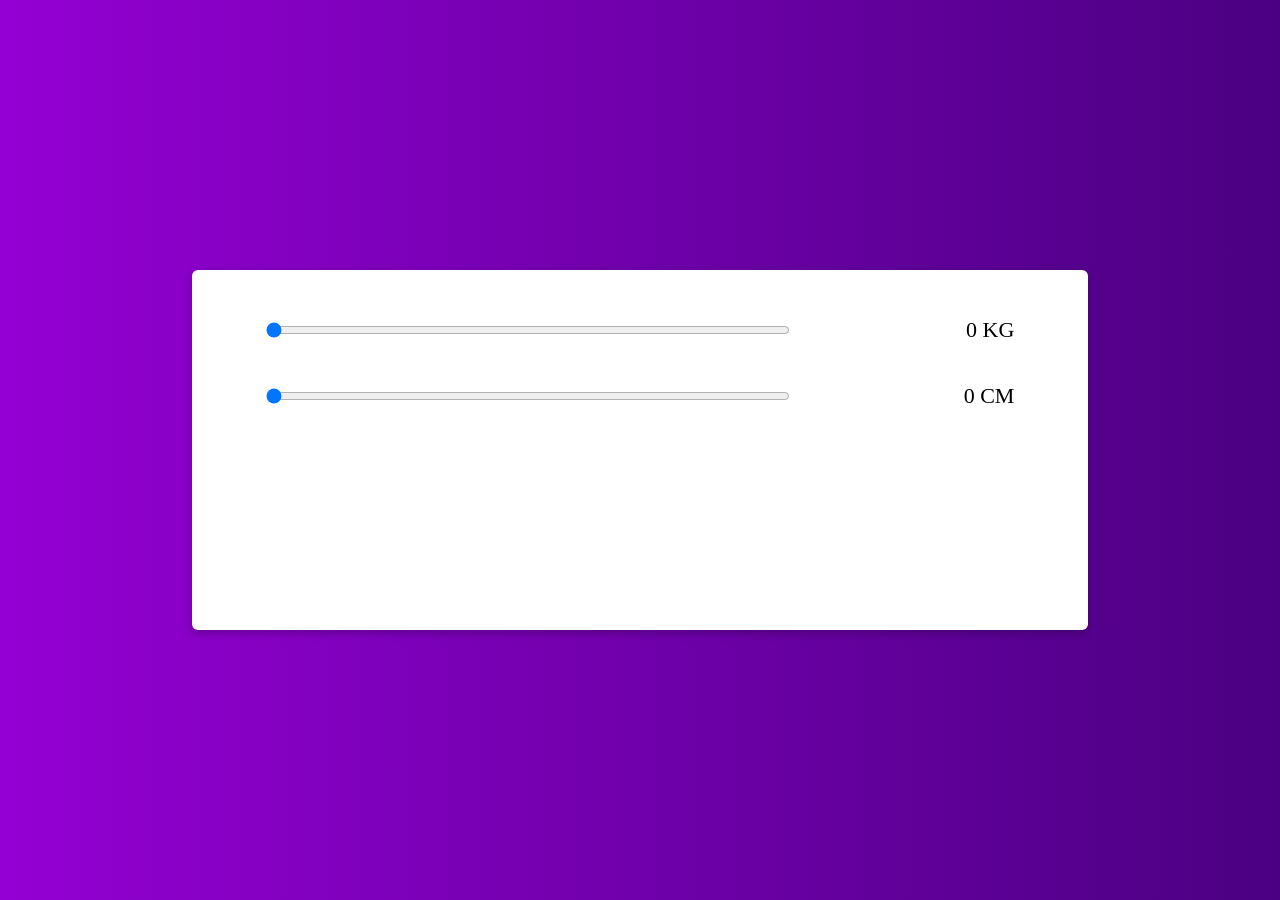
<file: BMI calculator/index.html>
<!DOCTYPE html>
<html lang="en">
<head>
    <meta charset="UTF-8">
    <meta name="viewport" content="width=device-width, initial-scale=1.0">
    <link rel="stylesheet" href="./style.css">
    <title>BMI calculator</title>

</head>
<body>
    <!-- contanier to diaply in the middle -->
    <div class="container">
        <div class="row">
            
            <input type="range"  id="wValue" max="150" value="0" >
            <span class="weight">0 KG</span>
        </div>
        <div class="row">
            <input type="range" id="hValue" max="250" value="0">
            <span class="height">0 CM</span>
        </div>
        <p class="result"></p>
        <p class="catagory"></p>
    </div>
    <script src="./app.js"></script>
</body>
</html>
</file>
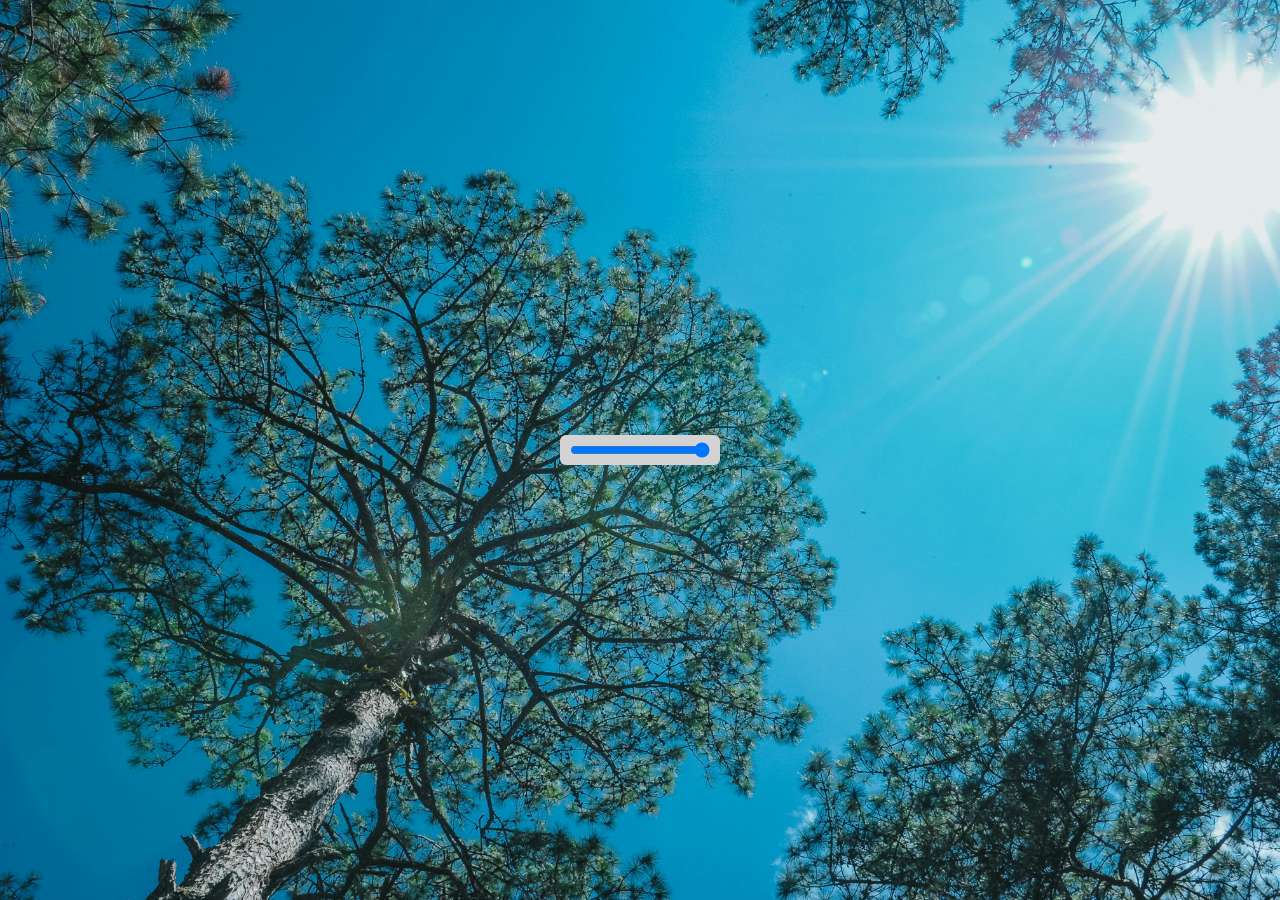
<file: brightness slider/index.html>
<!DOCTYPE html>
<html lang="en">
<head>
    <meta charset="UTF-8">
    <meta name="viewport" content="width=device-width, initial-scale=1.0">
    <title>Document</title>
    <link rel="stylesheet" href="./style.css">
    
</head>
<body>
    <div class="container">
        <div class="brightness-range">
            <i class="far fa-sun"></i>
            <input type="range"  id="range" min="10" max="100" value="100">
            <i class="fas fa-sun"></i>
        </div>
    </div>
    <script src="./app.js"></script>
</body>
</html>
</file>
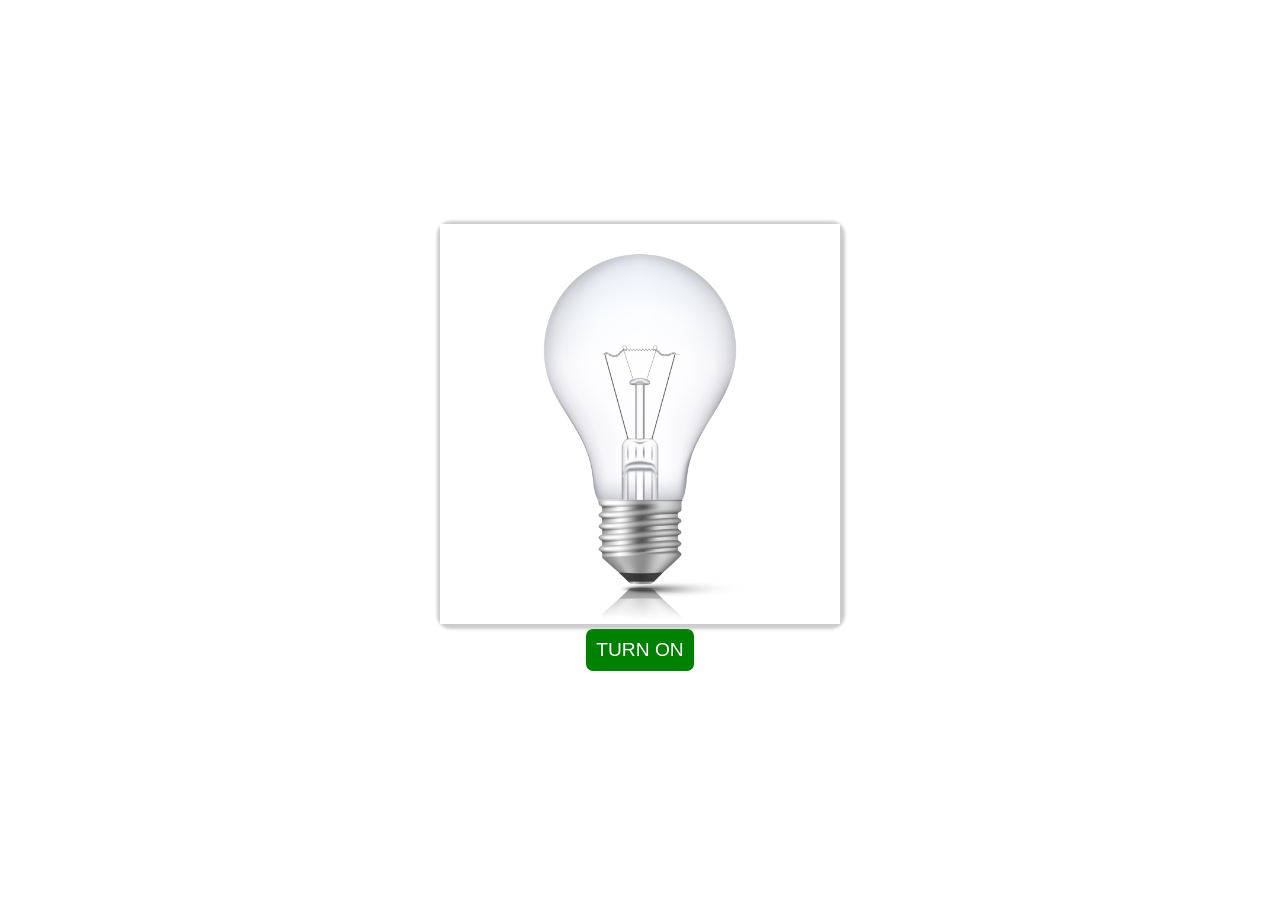
<file: bulb on and off/index.html>
<!DOCTYPE html>
<html lang="en">
<head>
    <meta charset="UTF-8">
    <meta name="viewport" content="width=device-width, initial-scale=1.0">
    <title>Document</title>
    <style>
        *{
            padding: 0;
            margin: 0;
            box-sizing: border-box;
        }
        body{
            display: flex;
            justify-content: center;
            align-items: center;
            height: 100vh;
            flex-direction: column;
        }
        .image{
            height: 400px;
            box-shadow: 1px 1px 3px 4px rgba(0,0,0,0.2);
            border-radius:10px ;
        }
        img{
            height: 100%;
            width: 100%;
        }
        button{
            padding: 10px;
            border: none;
            margin:5px;
            font-size: 1.2rem;
            text-transform: uppercase;
            background-color: green;
            color: white;
            border-radius: 7px;
            cursor: pointer;
        }
        @media (max-width: 768px) {
            .image {
                margin: 5px 10px;
            }
            button{
                padding: 15px;
            }
        }
    </style>
</head>
<body>
    <div class="image">
        <img src="bulb-off.jpg" class="img">
    </div>
    <button class="btn">turn on</button>
    <script>
        // select the img and btn element 
        let image = document.querySelector(".img")
        let btn  = document.querySelector(".btn")
    // bulb is off by default 
        let bulb = false
        btn.addEventListener("click", ()=>{
            if(!bulb){
            btn.textContent = "turn off"
            image.setAttribute("src", "bulb-on.jpg")
            bulb = true
            } else{
                btn.textContent = "turn on"
                image.setAttribute("src", "bulb-off.jpg")
                bulb = false
            }
        })
    </script>
</body>
</html>
</file>
<file: BMI calculator/style.css>
*{
    margin: 0;
    padding: 0;
    box-sizing: border-box;
}
body{
    height: 100vh;
    display: flex;
    justify-content: center;
    align-items: center;
    background: #9400D3;
   background: linear-gradient(
    to right,
    #9400D3,#4B0082
  );
}
.container{
    background-color: white;
    width: 70%;
    height: 40%;
    display: flex;
    flex-direction: column;
    /* justify-content: center; */
    align-items: center;
    gap: 10px;
    padding: 2rem;
    border-radius: 6px;
   box-shadow: rgba(0, 0, 0, 0.24) 0px 3px 8px;
}
.row{
    width: 90%;
    display: flex;
    justify-content: space-between;
    margin: 15px;
}
.row input{
    width: 70%;
}
.row span{
    font-size: 22px;
    font-weight: 500;
}
p{
    font-size: 25px;
    margin-bottom: 10px;
  
}
</file>
<file: brightness slider/style.css>
*{
    margin: 0;
    padding: 0;
    box-sizing: border-box;
}
.container{
    background: url(./pexels-minan1398-911807.jpg);
    background-size: cover;
    height: 100vh;
    display: flex;
    justify-content: center;
    align-items: center;
    filter: brightness(100%);
}

#range{
    width: 100%;
    cursor:grab;
}
.brightness-range{
    width: 160px;
    height: 30px;
    display: flex;
    align-items: center;
    justify-content: center;
    background-color: lightgray;
    border-radius: 6px;
    padding: 10px;

}
@media (max-width: 768px){
    .brightness-range{
        height: 50px;
        width: 60%;
    }
}
</file>
